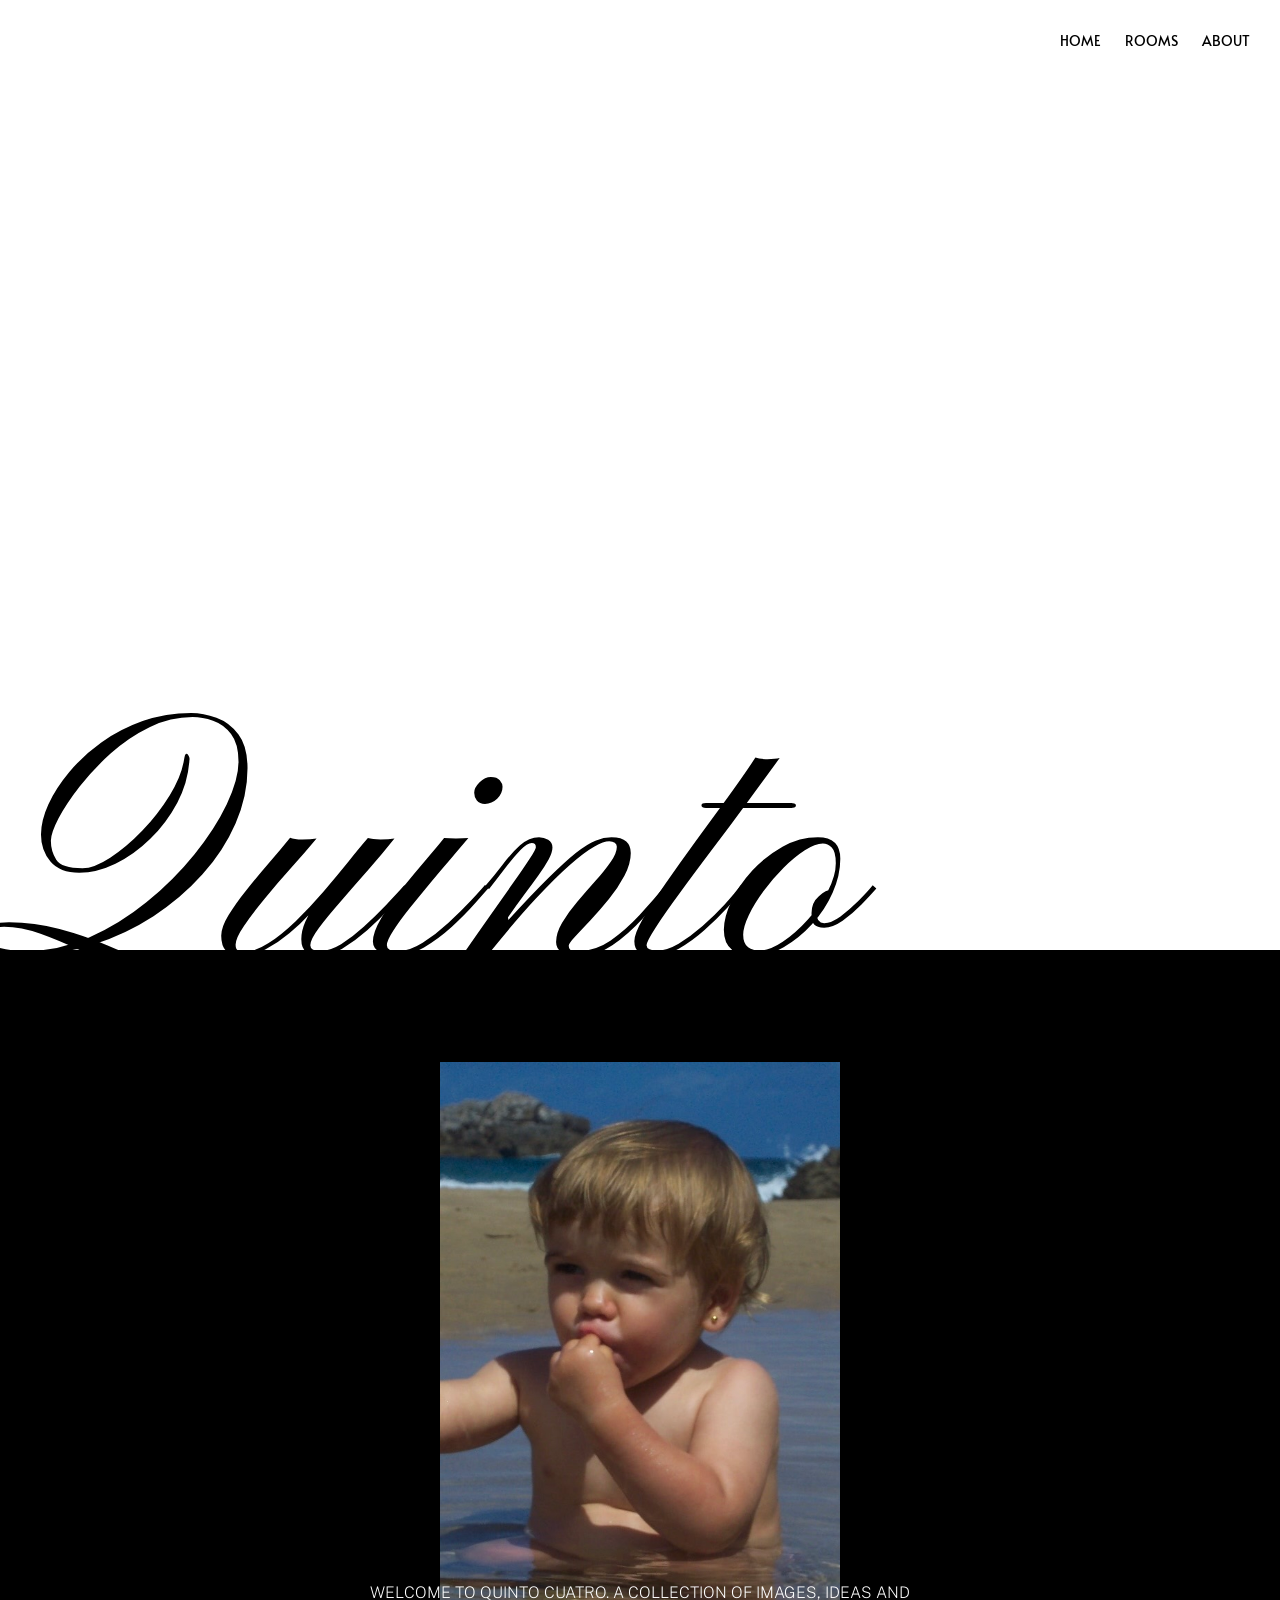
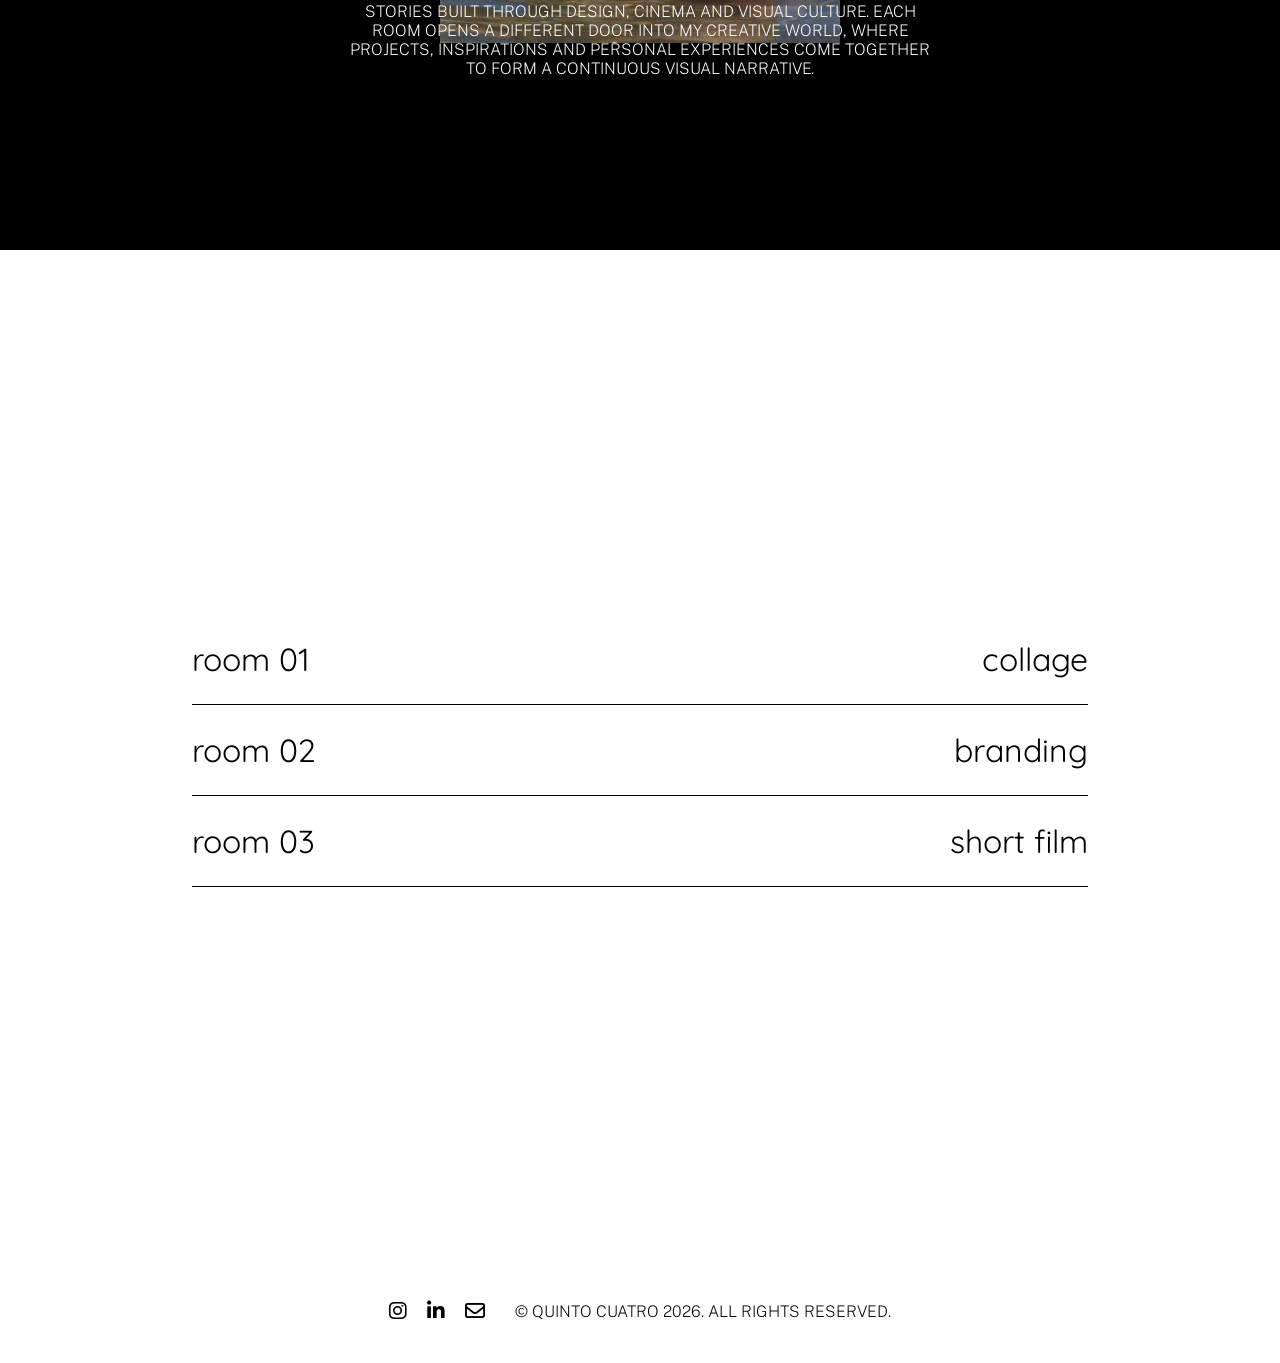
<file: index.html>
<!DOCTYPE html>
<html lang="en">
<head>
    <meta charset="UTF-8">
    <meta name="viewport" content="width=device-width, initial-scale=1.0">
    <title>Quinto Cuatro</title>

    <link rel="stylesheet" href="css/style.css">


    <!--Google Fonts-->
    <link rel="preconnect" href="https://fonts.googleapis.com">
    <link rel="preconnect" href="https://fonts.gstatic.com" crossorigin>
    <link href="https://fonts.googleapis.com/css2?family=Aboreto&family=Alata&family=Ballet:opsz@16..72&family=Elms+Sans:ital,wght@0,100..900;1,100..900&family=Pathway+Extreme:ital,opsz,wght@0,8..144,100..900;1,8..144,100..900&family=Poiret+One&family=Poller+One&display=swap" rel="stylesheet">

    <link rel="preconnect" href="https://fonts.googleapis.com">
    <link rel="preconnect" href="https://fonts.gstatic.com" crossorigin>
    <link href="https://fonts.googleapis.com/css2?family=Aboreto&family=Alata&family=Ballet:opsz@16..72&family=Elms+Sans:ital,wght@0,100..900;1,100..900&family=Kapakana:wght@300..400&family=Pathway+Extreme:ital,opsz,wght@0,8..144,100..900;1,8..144,100..900&family=Poiret+One&family=Poller+One&display=swap" rel="stylesheet">

    <link rel="preconnect" href="https://fonts.googleapis.com">
    <link rel="preconnect" href="https://fonts.gstatic.com" crossorigin>
    <link href="https://fonts.googleapis.com/css2?family=Aboreto&family=Alata&family=Ballet:opsz@16..72&family=Elms+Sans:ital,wght@0,100..900;1,100..900&family=Kapakana:wght@300..400&family=Pathway+Extreme:ital,opsz,wght@0,8..144,100..900;1,8..144,100..900&family=Poiret+One&family=Poller+One&family=Public+Sans:ital,wght@0,100..900;1,100..900&display=swap" rel="stylesheet">

    <link rel="preconnect" href="https://fonts.googleapis.com">
    <link rel="preconnect" href="https://fonts.gstatic.com" crossorigin>
    <link href="https://fonts.googleapis.com/css2?family=Aboreto&family=Alata&family=Ballet:opsz@16..72&family=Elms+Sans:ital,wght@0,100..900;1,100..900&family=Kapakana:wght@300..400&family=Pathway+Extreme:ital,opsz,wght@0,8..144,100..900;1,8..144,100..900&family=Poiret+One&family=Poller+One&family=Public+Sans:ital,wght@0,100..900;1,100..900&family=Quicksand:wght@300..700&display=swap" rel="stylesheet">

    <link rel="preconnect" href="https://fonts.googleapis.com">
    <link rel="preconnect" href="https://fonts.gstatic.com" crossorigin>
    <link href="https://fonts.googleapis.com/css2?family=Aboreto&family=Alata&family=Ballet:opsz@16..72&family=Elms+Sans:ital,wght@0,100..900;1,100..900&family=Kapakana:wght@300..400&family=Kulim+Park:ital,wght@0,200;0,300;0,400;0,600;0,700;1,200;1,300;1,400;1,600;1,700&family=Pathway+Extreme:ital,opsz,wght@0,8..144,100..900;1,8..144,100..900&family=Poiret+One&family=Poller+One&family=Public+Sans:ital,wght@0,100..900;1,100..900&family=Quicksand:wght@300..700&display=swap" rel="stylesheet">

    <link rel="preconnect" href="https://fonts.googleapis.com">
    <link rel="preconnect" href="https://fonts.gstatic.com" crossorigin>
    <link href="https://fonts.googleapis.com/css2?family=Aboreto&family=Alata&family=Ballet:opsz@16..72&family=Elms+Sans:ital,wght@0,100..900;1,100..900&family=Kapakana:wght@300..400&family=Kulim+Park:ital,wght@0,200;0,300;0,400;0,600;0,700;1,200;1,300;1,400;1,600;1,700&family=La+Belle+Aurore&family=Pathway+Extreme:ital,opsz,wght@0,8..144,100..900;1,8..144,100..900&family=Poiret+One&family=Poller+One&family=Public+Sans:ital,wght@0,100..900;1,100..900&family=Quicksand:wght@300..700&display=swap" rel="stylesheet">

    
    <!--Iconos Font Awesome-->
    <link rel="stylesheet" href="https://cdnjs.cloudflare.com/ajax/libs/font-awesome/6.7.2/css/all.min.css">
</head>
<body>

    <div class="menu">

        <nav>
            <ul>
                <li><a href="index.html">HOME</a></li>
                <li><a href="rooms.html">ROOMS</a></li>
                <li><a href="about.html">ABOUT</a></li>
            </ul>
        </nav>
    </div> 

    <main>
        <section class="hero">
            <h1>Quinto Cuatro</h1>
        </section>

        <section class="intro">
            <div>
                <img src="img/Home 1.jpeg" alt="img presentación" class="img-intro">

                <p class="texto-intro">
                    WELCOME TO QUINTO CUATRO. A COLLECTION OF IMAGES,
                    IDEAS AND STORIES BUILT THROUGH DESIGN, CINEMA AND VISUAL
                    CULTURE. EACH ROOM OPENS A DIFFERENT DOOR INTO MY CREATIVE
                    WORLD, WHERE PROJECTS, INSPIRATIONS AND PERSONAL EXPERIENCES
                    COME TOGETHER TO FORM A CONTINUOUS VISUAL NARRATIVE.
                </p>
            </div>
        </section>

        <section class="indice">
            <div>
                <h2>room 01</h2>
                <h2>collage</h2>
            </div>

            <div>
                <h2>room 02</h2>
                <h2>branding</h2>
            </div>

             <div>
                <h2>room 03</h2>
                <h2>short film</h2>
            </div>
        </section>
    </main>

    <footer>
        <div class="social-icons">
            <a href="https://www.instagram.com/itspaulalcalde/" target="_blank">
                <i class="fa-brands fa-instagram"></i>
            </a>
            <a href="http://www.linkedin.com/in/paula-alcalde-2829373b0" target="_blank">
                <i class="fa-brands fa-linkedin-in"></i>
            </a>
            <a href="https://mail.google.com" target="_blank">
                <i class="fa-regular fa-envelope"></i>
            </a>
        </div>
            
        <div class="copyright">
            <p>© QUINTO CUATRO 2026. ALL RIGHTS RESERVED.</p>
        </div>
                
    </footer>
    
</body>
</html>
</file>
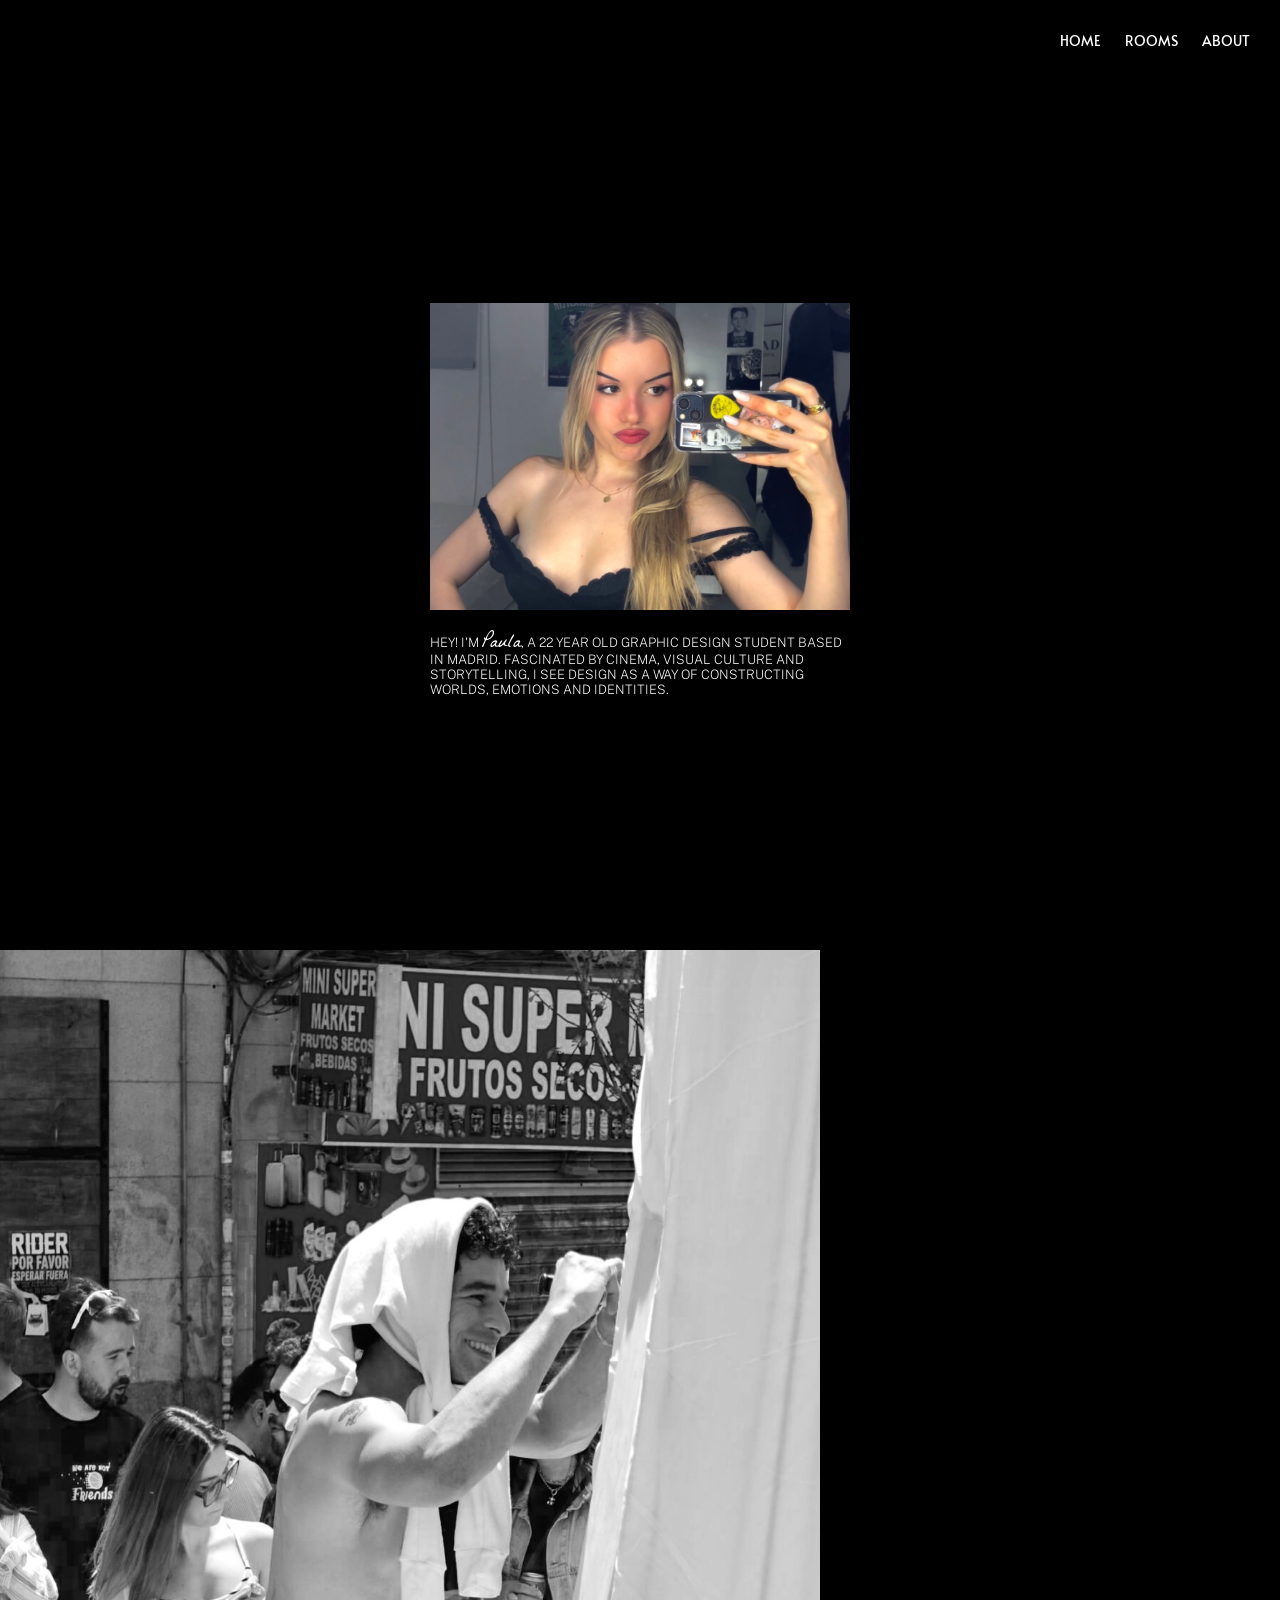
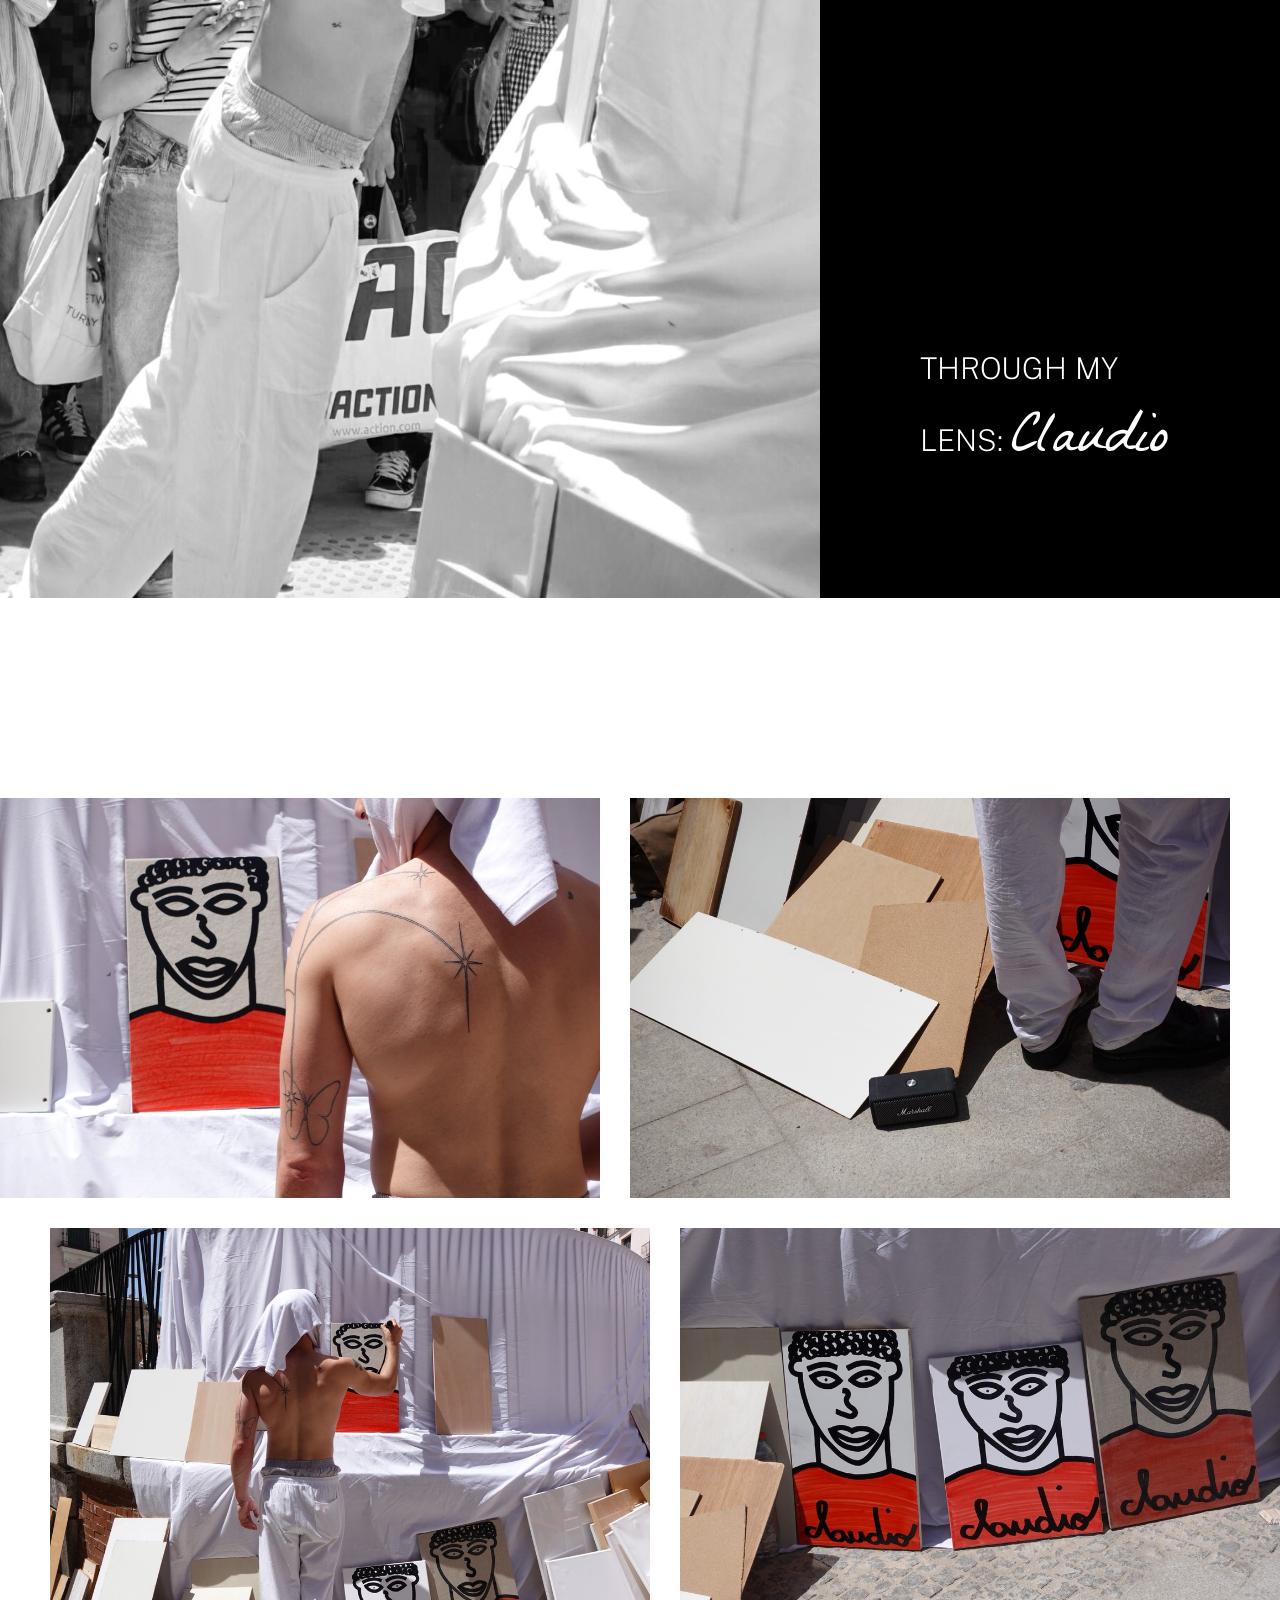
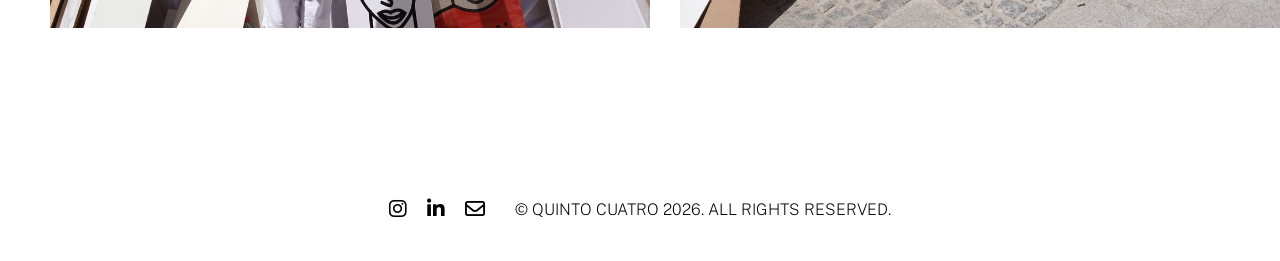
<file: about.html>
<!DOCTYPE html>
<html lang="en">
<head>
    <meta charset="UTF-8">
    <meta name="viewport" content="width=device-width, initial-scale=1.0">
    <title>Quinto Cuatro</title>

    <link rel="stylesheet" href="css/style.css">


    <!--Google Fonts-->
    <link rel="preconnect" href="https://fonts.googleapis.com">
    <link rel="preconnect" href="https://fonts.gstatic.com" crossorigin>
    <link href="https://fonts.googleapis.com/css2?family=Aboreto&family=Alata&family=Ballet:opsz@16..72&family=Elms+Sans:ital,wght@0,100..900;1,100..900&family=Pathway+Extreme:ital,opsz,wght@0,8..144,100..900;1,8..144,100..900&family=Poiret+One&family=Poller+One&display=swap" rel="stylesheet">

    <link rel="preconnect" href="https://fonts.googleapis.com">
    <link rel="preconnect" href="https://fonts.gstatic.com" crossorigin>
    <link href="https://fonts.googleapis.com/css2?family=Aboreto&family=Alata&family=Ballet:opsz@16..72&family=Elms+Sans:ital,wght@0,100..900;1,100..900&family=Kapakana:wght@300..400&family=Pathway+Extreme:ital,opsz,wght@0,8..144,100..900;1,8..144,100..900&family=Poiret+One&family=Poller+One&display=swap" rel="stylesheet">

    <link rel="preconnect" href="https://fonts.googleapis.com">
    <link rel="preconnect" href="https://fonts.gstatic.com" crossorigin>
    <link href="https://fonts.googleapis.com/css2?family=Aboreto&family=Alata&family=Ballet:opsz@16..72&family=Elms+Sans:ital,wght@0,100..900;1,100..900&family=Kapakana:wght@300..400&family=Pathway+Extreme:ital,opsz,wght@0,8..144,100..900;1,8..144,100..900&family=Poiret+One&family=Poller+One&family=Public+Sans:ital,wght@0,100..900;1,100..900&display=swap" rel="stylesheet">

    <link rel="preconnect" href="https://fonts.googleapis.com">
    <link rel="preconnect" href="https://fonts.gstatic.com" crossorigin>
    <link href="https://fonts.googleapis.com/css2?family=Aboreto&family=Alata&family=Ballet:opsz@16..72&family=Elms+Sans:ital,wght@0,100..900;1,100..900&family=Kapakana:wght@300..400&family=Pathway+Extreme:ital,opsz,wght@0,8..144,100..900;1,8..144,100..900&family=Poiret+One&family=Poller+One&family=Public+Sans:ital,wght@0,100..900;1,100..900&family=Quicksand:wght@300..700&display=swap" rel="stylesheet">

    <link rel="preconnect" href="https://fonts.googleapis.com">
    <link rel="preconnect" href="https://fonts.gstatic.com" crossorigin>
    <link href="https://fonts.googleapis.com/css2?family=Aboreto&family=Alata&family=Ballet:opsz@16..72&family=Elms+Sans:ital,wght@0,100..900;1,100..900&family=Kapakana:wght@300..400&family=Kulim+Park:ital,wght@0,200;0,300;0,400;0,600;0,700;1,200;1,300;1,400;1,600;1,700&family=Pathway+Extreme:ital,opsz,wght@0,8..144,100..900;1,8..144,100..900&family=Poiret+One&family=Poller+One&family=Public+Sans:ital,wght@0,100..900;1,100..900&family=Quicksand:wght@300..700&display=swap" rel="stylesheet">

    <link rel="preconnect" href="https://fonts.googleapis.com">
    <link rel="preconnect" href="https://fonts.gstatic.com" crossorigin>
    <link href="https://fonts.googleapis.com/css2?family=Aboreto&family=Alata&family=Ballet:opsz@16..72&family=Elms+Sans:ital,wght@0,100..900;1,100..900&family=Kapakana:wght@300..400&family=Kulim+Park:ital,wght@0,200;0,300;0,400;0,600;0,700;1,200;1,300;1,400;1,600;1,700&family=La+Belle+Aurore&family=Pathway+Extreme:ital,opsz,wght@0,8..144,100..900;1,8..144,100..900&family=Poiret+One&family=Poller+One&family=Public+Sans:ital,wght@0,100..900;1,100..900&family=Quicksand:wght@300..700&display=swap" rel="stylesheet">

    
    <!--Iconos Font Awesome-->
    <link rel="stylesheet" href="https://cdnjs.cloudflare.com/ajax/libs/font-awesome/6.7.2/css/all.min.css">


</head>
<body>

    <div class="menu2">

        <nav>
            <ul>
                <li><a href="index.html">HOME</a></li>
                <li><a href="rooms.html">ROOMS</a></li>
                <li><a href="about.html">ABOUT</a></li>
            </ul>
        </nav>
    </div> 

    <section class="about-intro">
        <div>
            <div class="contendor-foto">
               <img src="img/About 1.jpeg" alt="" class="foto-paula"> 
            </div>

            <p>
                HEY! I'M <span class="cambio-tipo2">Paula</span>, A 22 YEAR OLD GRAPHIC DESIGN STUDENT
                BASED IN MADRID. FASCINATED BY CINEMA, VISUAL CULTURE AND
                STORYTELLING, I SEE DESIGN AS A WAY OF CONSTRUCTING WORLDS,
                EMOTIONS AND IDENTITIES.
            </p>
        </div>
    </section>

    <section class="portada-claudio">
        <img src="img/Claudio.jpeg" alt="">

        <div>
           <p>THROUGH MY LENS: <span class="cambio-tipo3">Claudio</span></p>
        </div>
    </section>

    <section class="gallery">

        <div class="fila1">
            <img src="img/Claudio 1.jpeg" alt="">
            <img src="img/Claudio 2.jpeg" alt="">
        </div>


        <div class="fila2">
            <img src="img/Claudio 3.jpeg" alt="">
            <img src="img/Claudio 4.jpeg" alt="">
        </div>

    </section>
    
    <footer>
        <div class="social-icons">
            <a href="https://www.instagram.com/itspaulalcalde/" target="_blank">
                <i class="fa-brands fa-instagram"></i>
            </a>
            <a href="http://www.linkedin.com/in/paula-alcalde-2829373b0" target="_blank">
                <i class="fa-brands fa-linkedin-in"></i>
            </a>
            <a href="https://mail.google.com" target="_blank">
                <i class="fa-regular fa-envelope"></i>
            </a>
        </div>
            
        <div class="copyright">
            <p>© QUINTO CUATRO 2026. ALL RIGHTS RESERVED.</p>
        </div>
                
    </footer>

</body>
</html>
</file>
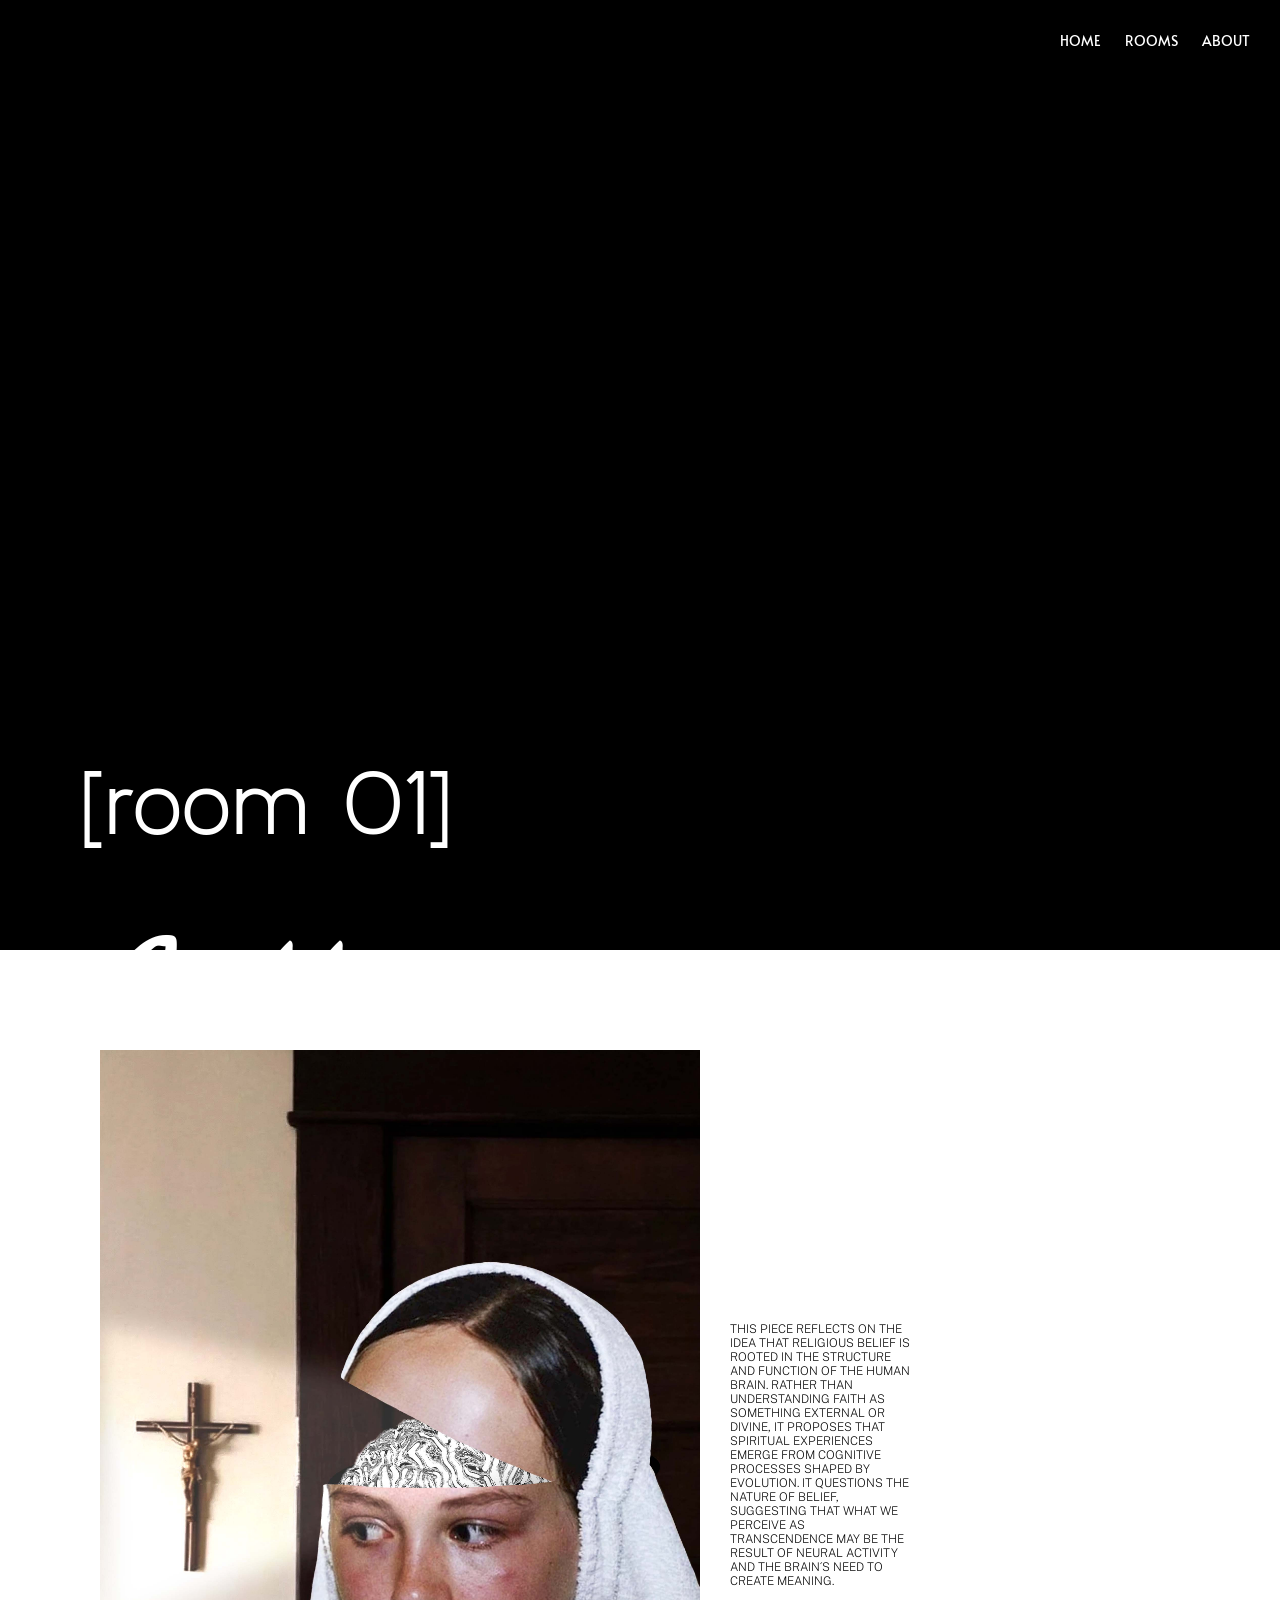
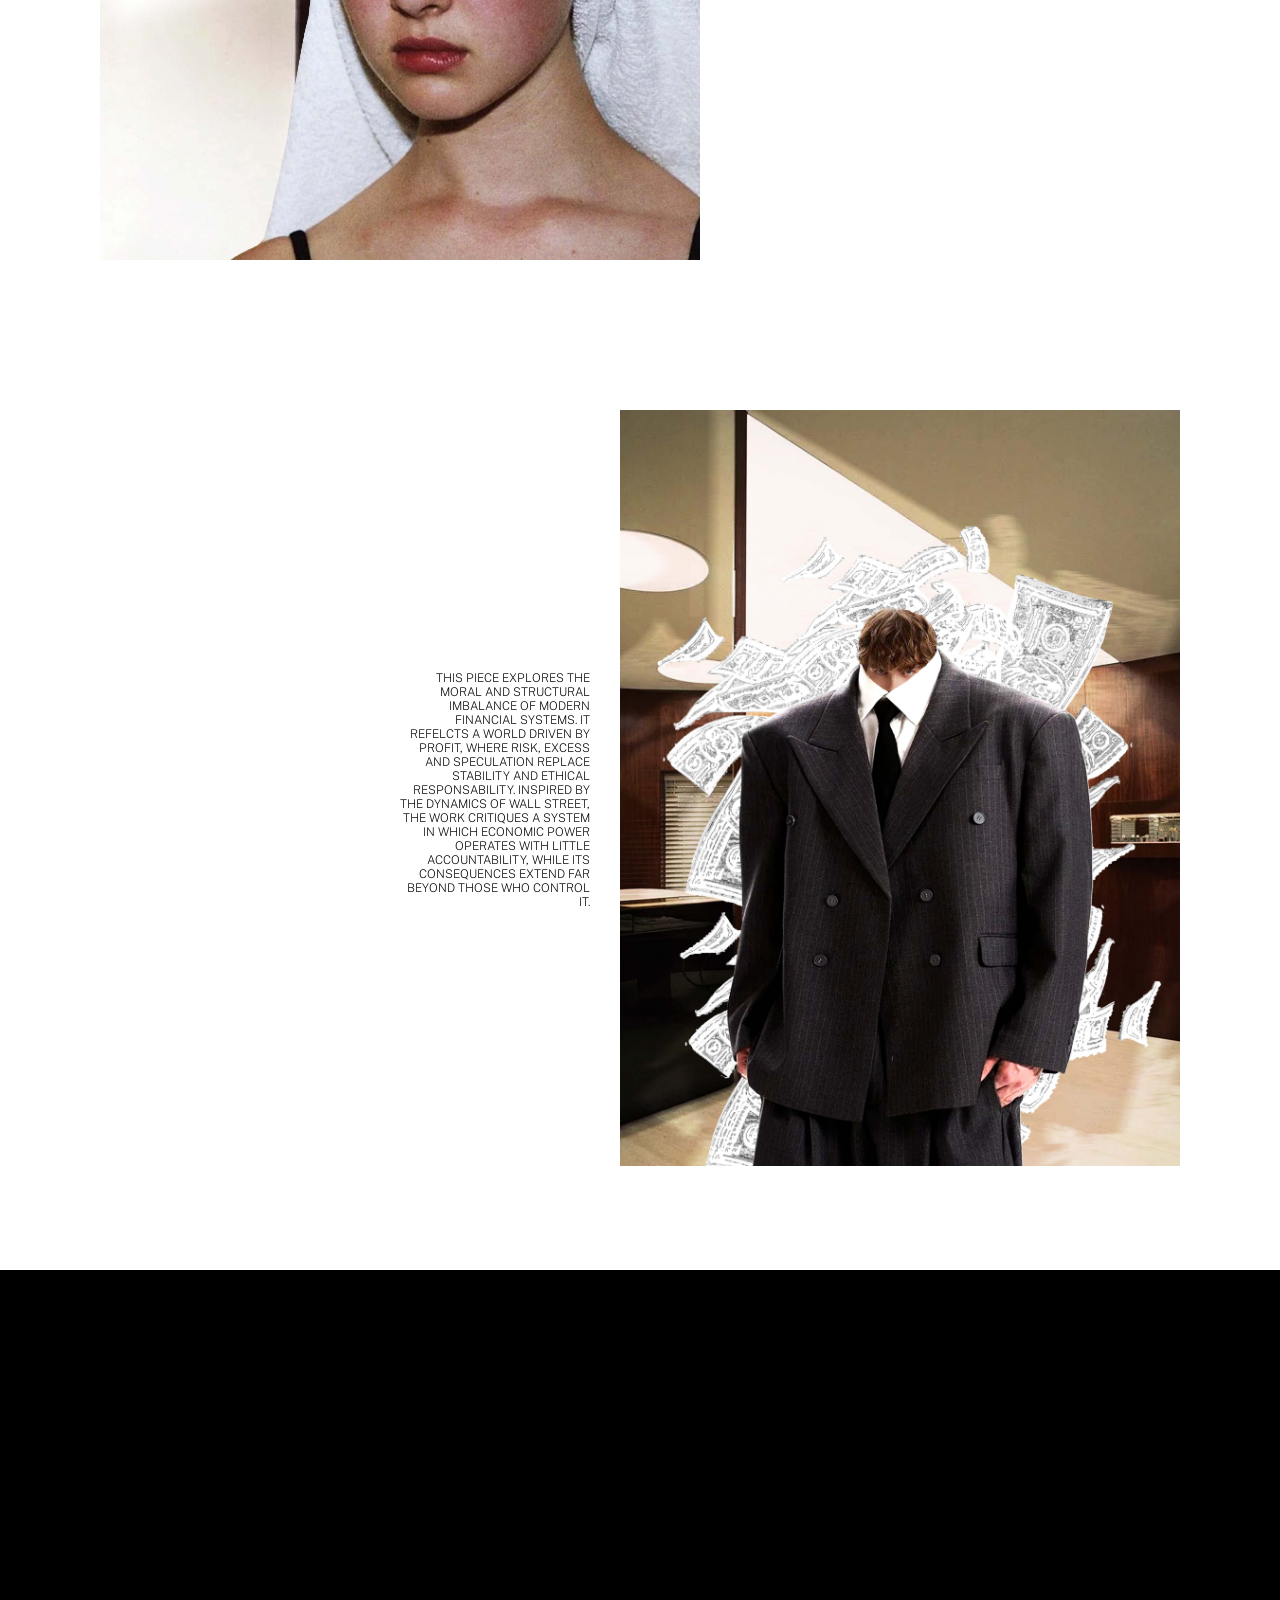
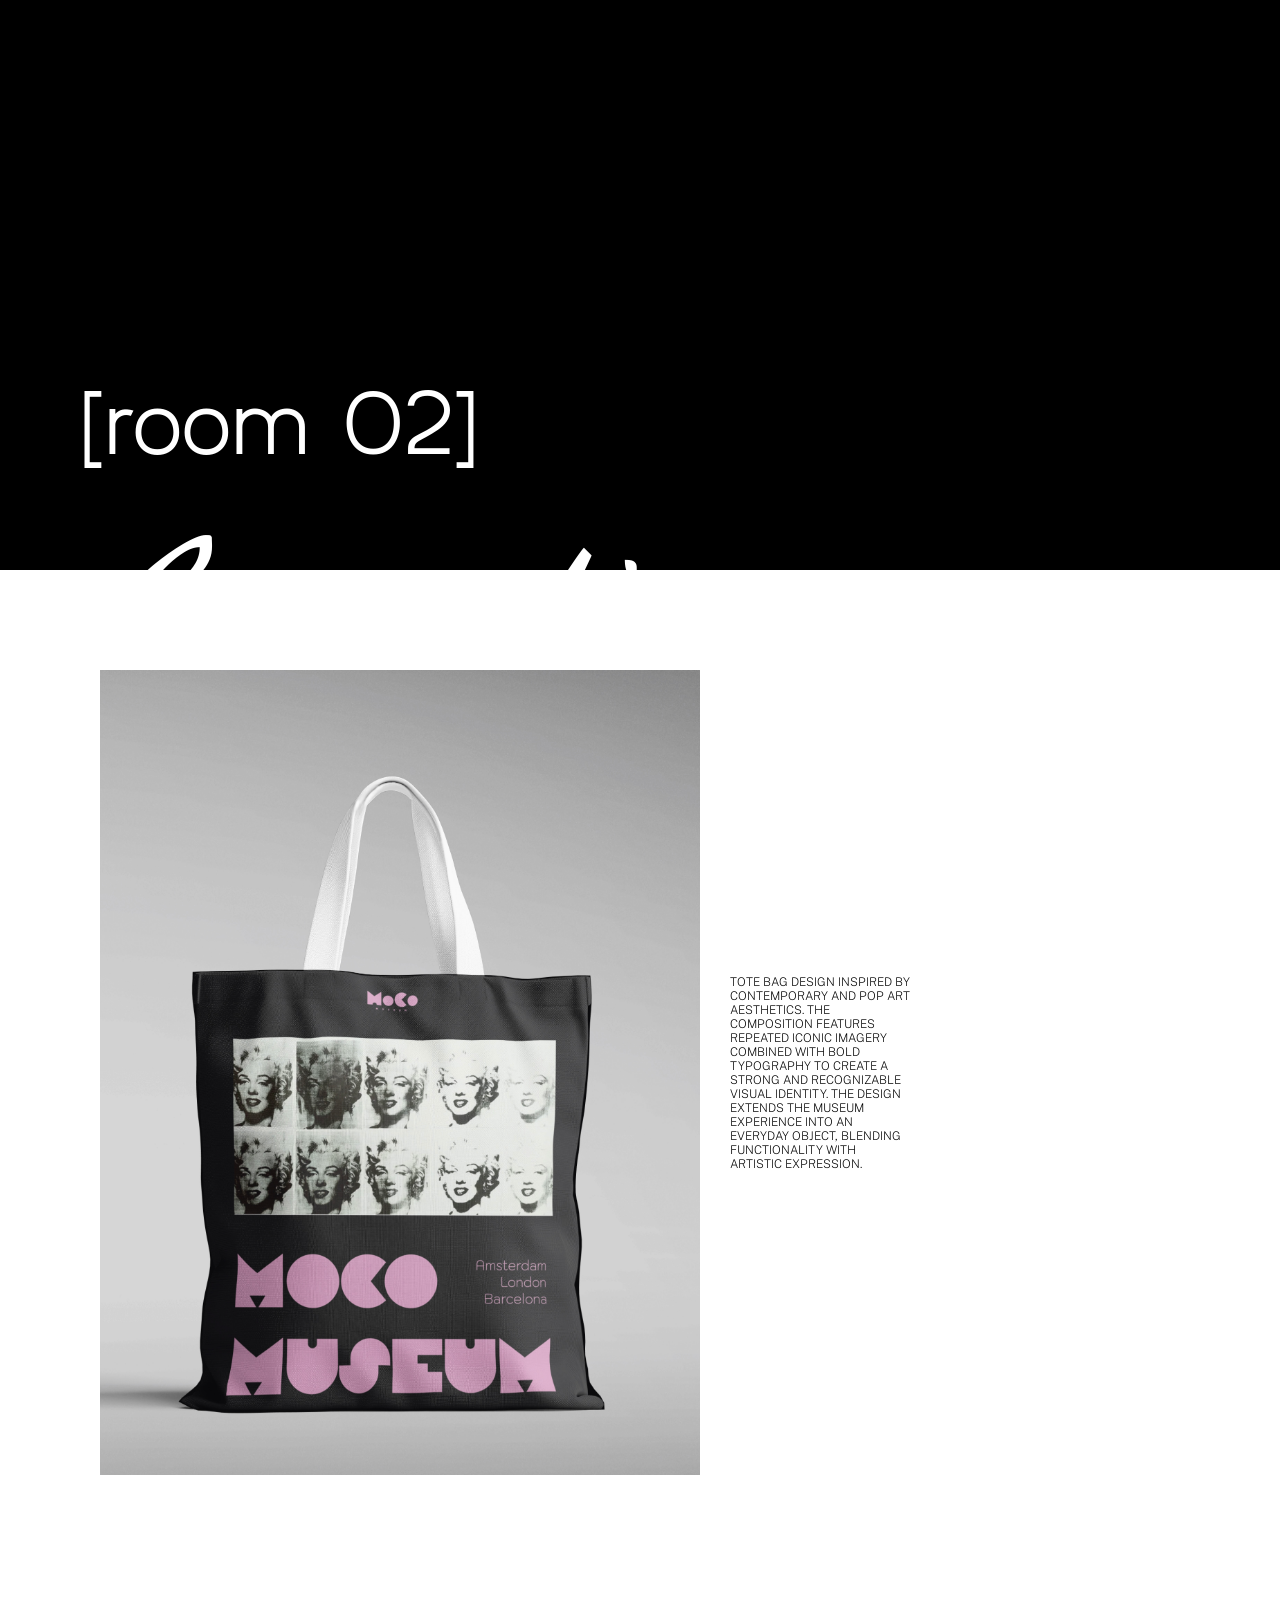
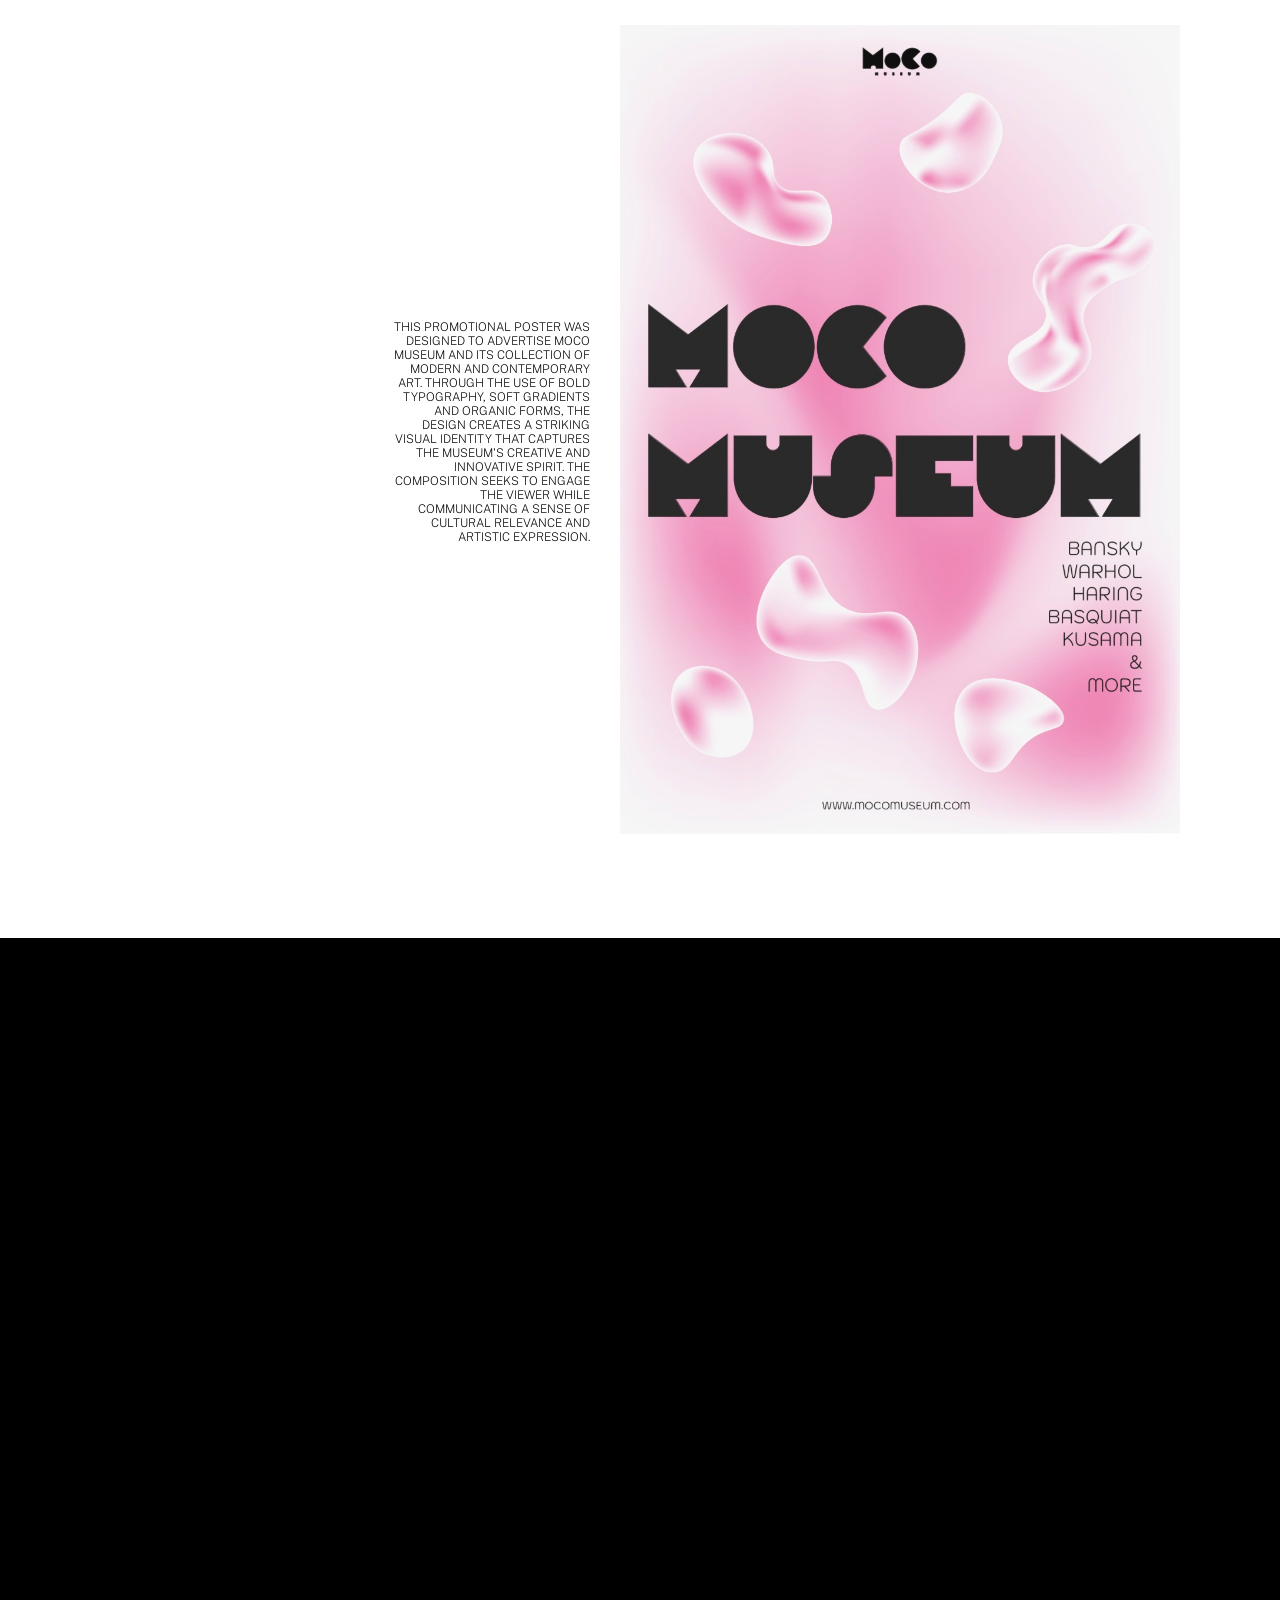
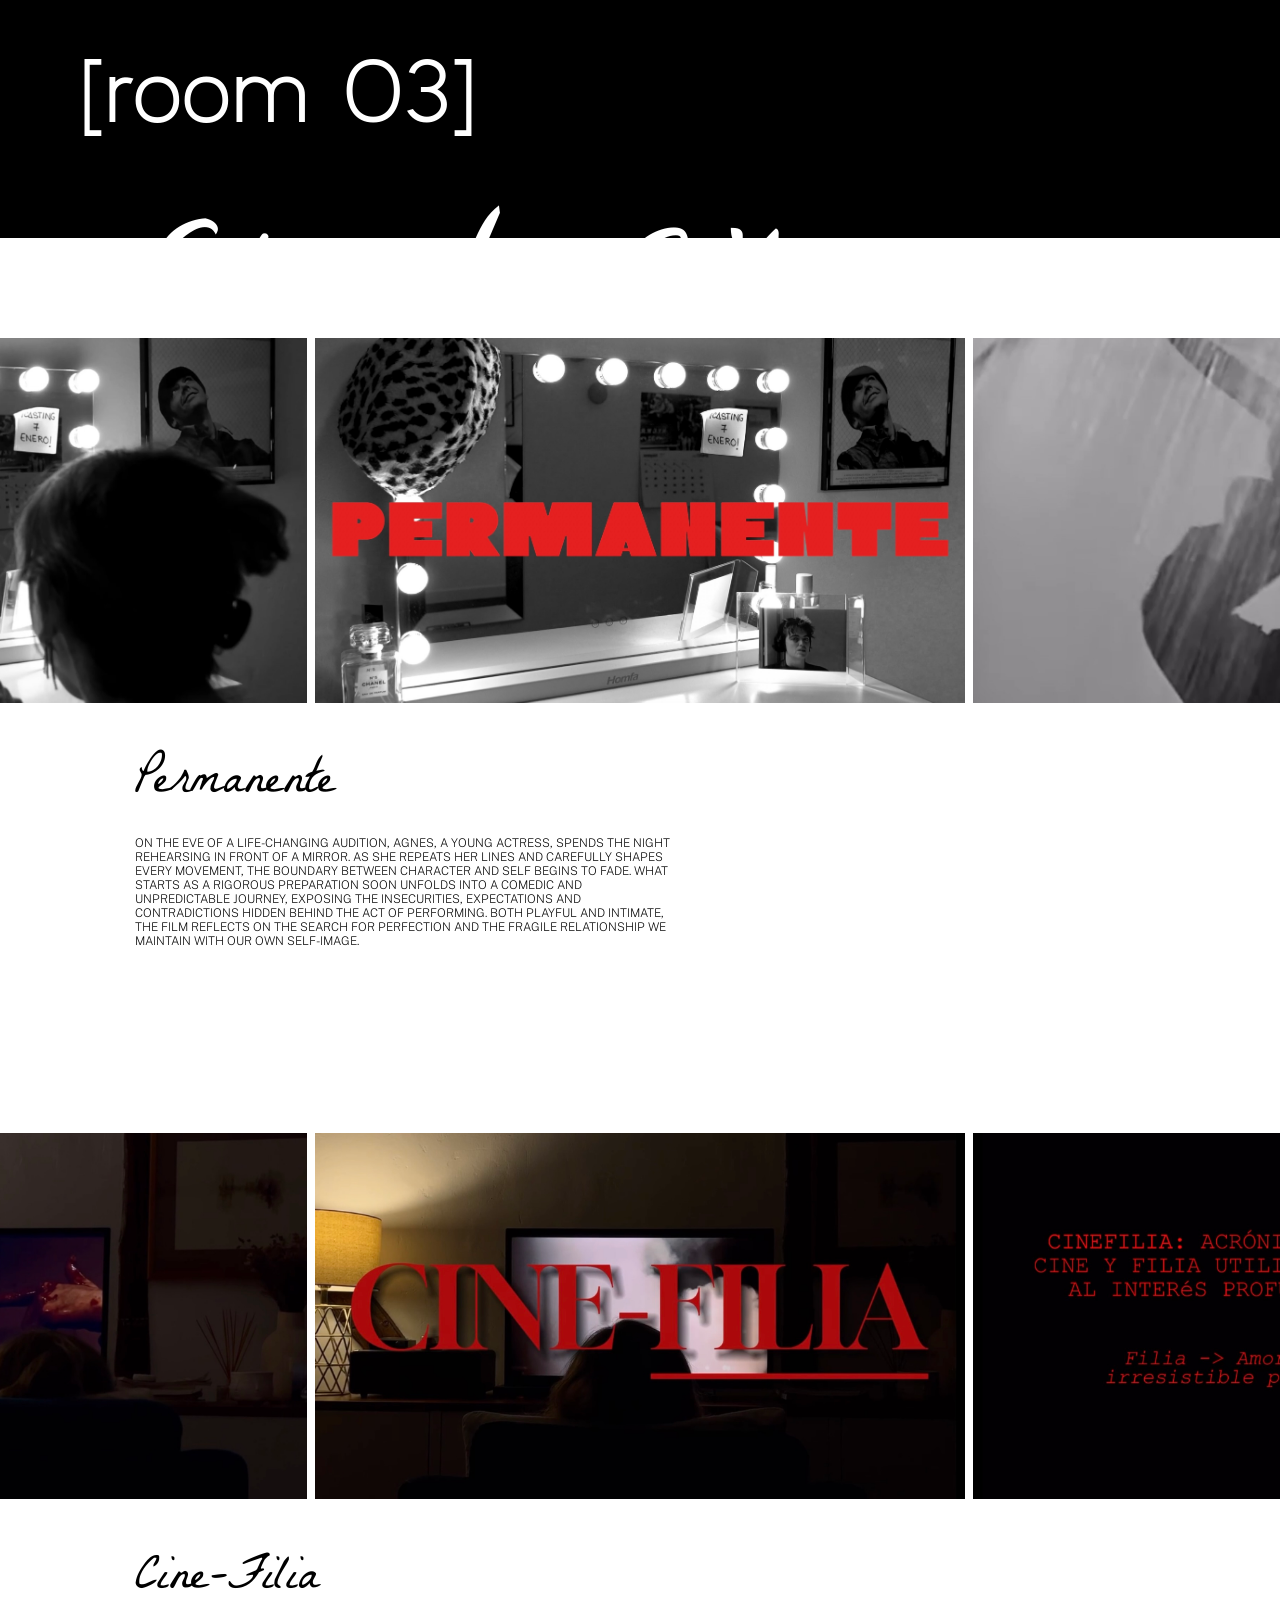
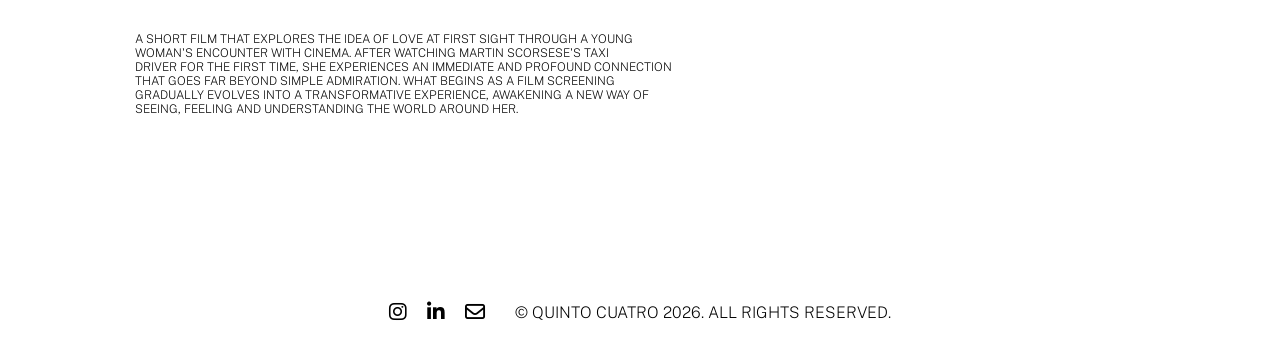
<file: rooms.html>
<!DOCTYPE html>
<html lang="en">
<head>
    <meta charset="UTF-8">
    <meta name="viewport" content="width=device-width, initial-scale=1.0">
    <title>Quinto Cuatro</title>

    <link rel="stylesheet" href="css/style.css">


    <!--Google Fonts-->
    <link rel="preconnect" href="https://fonts.googleapis.com">
    <link rel="preconnect" href="https://fonts.gstatic.com" crossorigin>
    <link href="https://fonts.googleapis.com/css2?family=Aboreto&family=Alata&family=Ballet:opsz@16..72&family=Elms+Sans:ital,wght@0,100..900;1,100..900&family=Pathway+Extreme:ital,opsz,wght@0,8..144,100..900;1,8..144,100..900&family=Poiret+One&family=Poller+One&display=swap" rel="stylesheet">

    <link rel="preconnect" href="https://fonts.googleapis.com">
    <link rel="preconnect" href="https://fonts.gstatic.com" crossorigin>
    <link href="https://fonts.googleapis.com/css2?family=Aboreto&family=Alata&family=Ballet:opsz@16..72&family=Elms+Sans:ital,wght@0,100..900;1,100..900&family=Kapakana:wght@300..400&family=Pathway+Extreme:ital,opsz,wght@0,8..144,100..900;1,8..144,100..900&family=Poiret+One&family=Poller+One&display=swap" rel="stylesheet">

    <link rel="preconnect" href="https://fonts.googleapis.com">
    <link rel="preconnect" href="https://fonts.gstatic.com" crossorigin>
    <link href="https://fonts.googleapis.com/css2?family=Aboreto&family=Alata&family=Ballet:opsz@16..72&family=Elms+Sans:ital,wght@0,100..900;1,100..900&family=Kapakana:wght@300..400&family=Pathway+Extreme:ital,opsz,wght@0,8..144,100..900;1,8..144,100..900&family=Poiret+One&family=Poller+One&family=Public+Sans:ital,wght@0,100..900;1,100..900&display=swap" rel="stylesheet">

    <link rel="preconnect" href="https://fonts.googleapis.com">
    <link rel="preconnect" href="https://fonts.gstatic.com" crossorigin>
    <link href="https://fonts.googleapis.com/css2?family=Aboreto&family=Alata&family=Ballet:opsz@16..72&family=Elms+Sans:ital,wght@0,100..900;1,100..900&family=Kapakana:wght@300..400&family=Pathway+Extreme:ital,opsz,wght@0,8..144,100..900;1,8..144,100..900&family=Poiret+One&family=Poller+One&family=Public+Sans:ital,wght@0,100..900;1,100..900&family=Quicksand:wght@300..700&display=swap" rel="stylesheet">

    <link rel="preconnect" href="https://fonts.googleapis.com">
    <link rel="preconnect" href="https://fonts.gstatic.com" crossorigin>
    <link href="https://fonts.googleapis.com/css2?family=Aboreto&family=Alata&family=Ballet:opsz@16..72&family=Elms+Sans:ital,wght@0,100..900;1,100..900&family=Kapakana:wght@300..400&family=Kulim+Park:ital,wght@0,200;0,300;0,400;0,600;0,700;1,200;1,300;1,400;1,600;1,700&family=Pathway+Extreme:ital,opsz,wght@0,8..144,100..900;1,8..144,100..900&family=Poiret+One&family=Poller+One&family=Public+Sans:ital,wght@0,100..900;1,100..900&family=Quicksand:wght@300..700&display=swap" rel="stylesheet">

    <link rel="preconnect" href="https://fonts.googleapis.com">
    <link rel="preconnect" href="https://fonts.gstatic.com" crossorigin>
    <link href="https://fonts.googleapis.com/css2?family=Aboreto&family=Alata&family=Ballet:opsz@16..72&family=Elms+Sans:ital,wght@0,100..900;1,100..900&family=Kapakana:wght@300..400&family=Kulim+Park:ital,wght@0,200;0,300;0,400;0,600;0,700;1,200;1,300;1,400;1,600;1,700&family=La+Belle+Aurore&family=Pathway+Extreme:ital,opsz,wght@0,8..144,100..900;1,8..144,100..900&family=Poiret+One&family=Poller+One&family=Public+Sans:ital,wght@0,100..900;1,100..900&family=Quicksand:wght@300..700&display=swap" rel="stylesheet">

    
    <!--Iconos Font Awesome-->
    <link rel="stylesheet" href="https://cdnjs.cloudflare.com/ajax/libs/font-awesome/6.7.2/css/all.min.css">


</head>
<body>

    <div class="menu2">

        <nav>
            <ul>
                <li><a href="index.html">HOME</a></li>
                <li><a href="rooms.html">ROOMS</a></li>
                <li><a href="about.html">ABOUT</a></li>
            </ul>
        </nav>
    </div> 


    <!--ROOM 01-->
    <section class="portada-room">
        <h3>[room 01]</h3>
        <h1 class="título-room">Collage</h1>
    </section>

    <section class="room">
        <div>
            <img src="img/Collage 1 .jpeg" alt="">
        </div>

        <div>
            <p>
                THIS PIECE REFLECTS ON THE IDEA THAT RELIGIOUS BELIEF IS ROOTED IN THE STRUCTURE AND FUNCTION OF THE 
                HUMAN BRAIN. RATHER THAN UNDERSTANDING FAITH AS SOMETHING EXTERNAL OR DIVINE, IT PROPOSES THAT SPIRITUAL 
                EXPERIENCES EMERGE FROM COGNITIVE PROCESSES SHAPED BY EVOLUTION. IT QUESTIONS THE NATURE OF BELIEF, 
                SUGGESTING THAT WHAT WE PERCEIVE AS TRANSCENDENCE MAY BE THE RESULT OF NEURAL ACTIVITY AND THE BRAIN´S NEED
                TO CREATE MEANING.
            </p>
        </div>
    </section>

    <section class="room-reverse">
        <div>
            <p>
                THIS PIECE EXPLORES THE MORAL AND STRUCTURAL IMBALANCE OF MODERN FINANCIAL SYSTEMS. IT REFELCTS A WORLD DRIVEN 
                BY PROFIT, WHERE RISK, EXCESS AND SPECULATION REPLACE STABILITY AND ETHICAL RESPONSABILITY. INSPIRED BY THE 
                DYNAMICS OF WALL STREET, THE WORK CRITIQUES A SYSTEM IN WHICH ECONOMIC POWER OPERATES WITH LITTLE ACCOUNTABILITY, 
                WHILE ITS CONSEQUENCES EXTEND FAR BEYOND THOSE WHO CONTROL IT.
            </p>
        </div>

        <div>
            <img src="img/Collage 2.jpeg" alt="">
        </div>
    </section>

    <!--ROOM 02-->
    <section class="portada-room">
        <h3>[room 02]</h3>
        <h1 class="título-room">Branding</h1>
    </section>

    <section class="room">
        <div>
            <img src="img/Branding 1.jpeg" alt="">
        </div>

        <div>
            <p>
                TOTE BAG DESIGN INSPIRED BY CONTEMPORARY AND POP ART AESTHETICS. THE COMPOSITION FEATURES REPEATED ICONIC IMAGERY 
                COMBINED WITH BOLD TYPOGRAPHY TO CREATE A STRONG AND RECOGNIZABLE VISUAL IDENTITY. THE DESIGN EXTENDS THE MUSEUM 
                EXPERIENCE INTO AN EVERYDAY OBJECT, BLENDING FUNCTIONALITY WITH ARTISTIC EXPRESSION.
            </p>
        </div>
    </section>

    <section class="room-reverse">
        <div>
            <p>
                THIS PROMOTIONAL POSTER WAS DESIGNED TO ADVERTISE MOCO MUSEUM AND ITS COLLECTION OF MODERN AND CONTEMPORARY ART. THROUGH 
                THE USE OF BOLD TYPOGRAPHY, SOFT GRADIENTS AND ORGANIC FORMS, THE DESIGN CREATES A STRIKING VISUAL IDENTITY THAT CAPTURES 
                THE MUSEUM'S CREATIVE AND INNOVATIVE SPIRIT. THE COMPOSITION SEEKS TO ENGAGE THE VIEWER WHILE COMMUNICATING A SENSE OF 
                CULTURAL RELEVANCE AND ARTISTIC EXPRESSION.
            </p>
        </div>

        <div>
            <img src="img/Branding 2.jpeg" alt="">
        </div>
    </section>

    <!--ROOM 03-->
    <section class="portada-room">
        <h3>[room 03]</h3>
        <h1 class="título-room">Short film</h1>
    </section>

    <section class="film-room">

        <div class="film">
            <img src="img/Permanente 1.jpeg" alt="">
            <img src="img/Permanente 2.jpeg" alt="">
            <img src="img/Permanente 3.jpeg" alt="">
        </div>

        <h2 class="título-film">Permanente</h2>

        <p>
            ON THE EVE OF A LIFE-CHANGING AUDITION, AGNES, A YOUNG ACTRESS, SPENDS THE NIGHT REHEARSING IN FRONT OF A MIRROR. AS SHE REPEATS 
            HER LINES AND CAREFULLY SHAPES EVERY MOVEMENT, THE BOUNDARY BETWEEN CHARACTER AND SELF BEGINS TO FADE. WHAT STARTS AS A RIGOROUS 
            PREPARATION SOON UNFOLDS INTO A COMEDIC AND UNPREDICTABLE JOURNEY, EXPOSING THE INSECURITIES, EXPECTATIONS AND CONTRADICTIONS 
            HIDDEN BEHIND THE ACT OF PERFORMING. BOTH PLAYFUL AND INTIMATE, THE FILM REFLECTS ON THE SEARCH FOR PERFECTION AND THE FRAGILE 
            RELATIONSHIP WE MAINTAIN WITH OUR OWN SELF-IMAGE.
        </p>
    </section>

    <section class="film-room">

        <div class="film">
            <img src="img/CineFilia 1.jpeg" alt="">
            <img src="img/CineFilia 2.jpeg" alt="">
            <img src="img/CineFilia 3.jpeg" alt="">
        </div>

        <h2 class="título-film">Cine-Filia</h2>

        <p>
           A SHORT FILM THAT EXPLORES THE IDEA OF LOVE AT FIRST SIGHT THROUGH A YOUNG WOMAN'S ENCOUNTER WITH CINEMA. AFTER WATCHING MARTIN 
           SCORSESE'S TAXI DRIVER FOR THE FIRST TIME, SHE EXPERIENCES AN IMMEDIATE AND PROFOUND CONNECTION THAT GOES FAR BEYOND SIMPLE ADMIRATION. 
           WHAT BEGINS AS A FILM SCREENING GRADUALLY EVOLVES INTO A TRANSFORMATIVE EXPERIENCE, AWAKENING A NEW WAY OF SEEING, FEELING AND UNDERSTANDING 
           THE WORLD AROUND HER.
        </p>
    </section>

    
    <footer>
        <div class="social-icons">
            <a href="https://www.instagram.com/itspaulalcalde/" target="_blank">
                <i class="fa-brands fa-instagram"></i>
            </a>
            <a href="http://www.linkedin.com/in/paula-alcalde-2829373b0" target="_blank">
                <i class="fa-brands fa-linkedin-in"></i>
            </a>
            <a href="https://mail.google.com" target="_blank">
                <i class="fa-regular fa-envelope"></i>
            </a>
        </div>
            
        <div class="copyright">
            <p>© QUINTO CUATRO 2026. ALL RIGHTS RESERVED.</p>
        </div>
                
    </footer>
    
</body>
</html>
</file>
<file: css/style.css>
* {
    margin: 0;
    padding: 0;
    box-sizing: border-box;
}

/*TEXTO*/
h1 {
    font-family: "Kapakana", cursive;
    font-size: 450px;
    font-weight: 400;
}

p {
    font-family: "Public Sans", sans-serif;
    font-weight: 200;
}

.texto-intro {
    color: white;
}

h2 {
    font-family: "Quicksand", sans-serif;
    font-optical-sizing: auto;
    font-weight: 300;
    font-style: normal;
}

h3 {
    font-family: "Kulim Park", sans-serif;
    color: white;
    font-size: 90px;
    font-weight: 300;

}

.título-room {
    font-family: "La Belle Aurore", cursive;
    color: white;
    font-size: 200px;
}


.menu {
    font-family: "Alata", sans-serif;
    font-weight: 400;
    font-size: 0.9rem;
}

.menu2 {
    font-family: "Alata", sans-serif;
    font-weight: 400;
    font-size: 0.9rem;
}


.cambio-tipo2 {
    font-family: "La Belle Aurore", cursive;
    font-size: 20px;
    font-weight: 200;
}

.cambio-tipo3 {
    font-family: "La Belle Aurore", cursive;
    font-size: 60px;
    font-weight: 500;
}

.about-intro p {
    line-height: 15px;
}



/*Elementos Generales*/

.menu a {
    text-decoration: none;
    color: black;
}

.menu ul{
    display: flex;
    gap: 1.5rem;
    list-style: none;
}

nav {
    display: flex;
    justify-content: flex-end;
    padding-right: 30px;
    padding-top: 30px;
}



.menu2 {
    background-color: black;
    width: 100%;

}
.menu2 a {
    text-decoration: none;
    color: white;
}

.menu2 ul{
    display: flex;
    gap: 1.5rem;
    list-style: none;
}


/*HOME*/

.hero {
    height: 500px;
    display: flex;
    justify-content: center;
    height: 100vh;
}

.hero h1 {
    padding-top: 600px;
}





.intro {
    background-color: black;
    margin-bottom: 50px;

    display: flex;
    justify-content: center;
    align-items: center;
    height: 100vh;
    position: relative
}


.intro div {
    text-align: center;
    position: relative;
    display: flex;
    flex-direction: column;
    align-items: center;
    width: 600px;
    padding-top: 200px;
    gap: 0;
}

.img-intro {
    width: 400px;
    height: auto;
    margin-top: -60px; 
}

.texto-intro {
    padding-bottom: 200px;
    margin-top: -60px;
    

    position: relative;
}




.indice {
    display: flex;
    flex-direction: column;
    justify-content: center;
    width: 70%;
    margin: 0 auto;
    height: 100vh;
}

.indice div {
    display: flex;
    justify-content: space-between;
    align-items: center;
    padding: 25px 0;
    border-bottom: 1px solid black;
}

.indice h2 { 
    margin: 0;
    font-size: 32px;
    font-weight: normal;
}


/*ROOMS*/

.portada-room {
    background-color: black;
    height: 100vh;
    width: 100%;
    overflow-x: hidden;
}

.portada-room h3 {
    margin-top: 700px;
    margin-left: 80px;
}

.portada-room h1 {
    margin-left: 80px;
}


/*Rooms 01 & 02*/
.room {
    display: flex;
    justify-content: center;
    align-items: center;
    gap: 30px;
    margin: 100px;
    margin-bottom: 150px;
}

.room-reverse {
    display: flex;
    justify-content: center;
    align-items: center;
    gap: 30px;
    margin: 100px;
}

.room p {
    font-size: 12px;
    width: 40%;
    justify-content: flex-end;
}

.room-reverse p {
    font-size: 12px;
    width: 40%;
    margin-left: auto;
    text-align: right;
}



.room > div {
    width: auto;
}
.room-reverse > div {
    width: auto;
}

.room img {
    width: 600px;
    display: flex;
    justify-content: center;
    align-items: center;
}

.room-reverse img {
    width: 560px;
}

.room > div > img {
    display: flex;
    justify-content: right;
}


/*Room 03*/

.film-room {
    display: flex;
    flex-direction: column;
    gap: -80px;
    margin: 100px;
    margin-bottom: 150px;
}

.título-film {
    font-family: "La Belle Aurore", cursive;
    color: black;
    font-size: 50px;
    margin: 35px;
    margin-bottom: -30px;
}

.film-room p {
    width: 50%;
    text-align: left;
    flex-direction: row;
    font-size: 12px;
    margin: 35px;
}

.film {
    display: flex;
    justify-content: center;
    gap: 8px;
}

.film img {
    width: 650px;
    height: auto;
}




/*ABOUT*/

.about-intro {
    background-color: black;
    height: 100vh;
    display: flex;
    justify-content: center;
    align-items: center;

}

.about-intro > div {
    width: 420px;
}

.foto-paula {
    width: 100%;
    display: block;
    margin-bottom: 25px;
}

.about-intro p {
    color: white;
    font-size: 13px;
}




.portada-claudio {
    background-color: black;
    color: white;
    display: flex;
    height: 100%;
}

.portada-claudio img {
    width: 820px;
}

.portada-claudio p {
    margin: 100px;
    margin-top: 1000px;
    font-size: 30px;
}



.gallery {
    height: 100vh;
    margin-top: 200px;
    display: flex;
    flex-direction: column;
    gap: 30px;
    
}

.gallery img{
    width: 600px;
}

.fila1 {
    display: flex;
    gap: 30px;
    justify-content: flex-start;
}

.fila2 {
    display: flex;
    gap: 30px;
    justify-content: flex-end;
}




/*FOOTER*/
footer {
    margin: 80px 0 40px 0;
    display: flex;
    justify-content: center;
    align-items: center;
    gap: 30px;
    margin-top: 100px;
}

footer > .social-icons {
    display: flex;
    gap: 20px;
}

footer > .social-icons a {
    color: black;
    font-size: 20px;
}


/*HOVER*/

nav > ul > li > a:hover {
    color: purple;
}

.social-icons a:hover {
    background-color: white;
    color: purple;
}


/*MEDIA QUERIES*/
/*Tablet*/
@media screen and (max-width: 750px) {


    /*Home*/
    .hero {
        height: 70vh;
    }

    .hero h1 {
        margin-top: 20px;
        font-size: 120px;
    }

    .intro img {
        width: 70%;
    }

    .intro p {
        font-size: 15px;
        width: 70%;
    }

    .indice {
        width: 85%;
        height: 450px;
    }



    /*Rooms*/
    .portada-room h3 {
        font-size: 60px;
    }

    .portada-room h1 {
        font-size: 90px;
    }


    .room,
    .room-reverse,
    .portada-claudio {
        flex-direction: column;
    }

    .room p,
    .room-reverse p,
    .film-room p {
        width: 90%;
    }

    .room img,
    .room-reverse img {
        width: 100%;
    }

    .film {
        flex-direction: column;
    }

    .film img {
        width: 100%;
    }



    /*About*/
    .about-intro > div {
        width: 80%;
        display: flex;
        flex-direction: column;
        align-items: center;
    }

    .contendor-foto {
        display: flex;
        justify-content: center;
    }

    .foto-paula {
        width: 80%;
    }

    .about-intro img {
        width: 80%;
    }

    .about-intro p {
        width: 80%;
    }


    .portada-claudio {
        height: 120vh;
    }

    .portada-claudio img {
        width: 100%;
    }

    .portada-claudio p {
        font-size: 20px;
        margin-top: 100px;
    }


    .gallery {
        height: 50vh;
        width: 90%;
        display: flex;
        flex-direction: column;
        gap: 30px;
        padding-top: 60px;
        margin: auto;
    }

    .fila1,
    .fila2 {
        display: flex;
        justify-content: center;
        gap: 20px;
    }

    .gallery img {
        width: 80%;
    }



    /*Footer*/
    .copyright {
        font-size: 12px;
    }



} 

/*Mobile*/
@media screen and (max-width: 480px) {
    
    .gallery {
        height: 100vh;
        width: 90%;
        margin: auto;
        display: flex;
        flex-direction: column;
        gap: 20px;
    }

    .fila1,
    .fila2 {
        display: flex;
        flex-direction: column;
        align-items: center;
        gap: 20px;
    }



}
</file>
